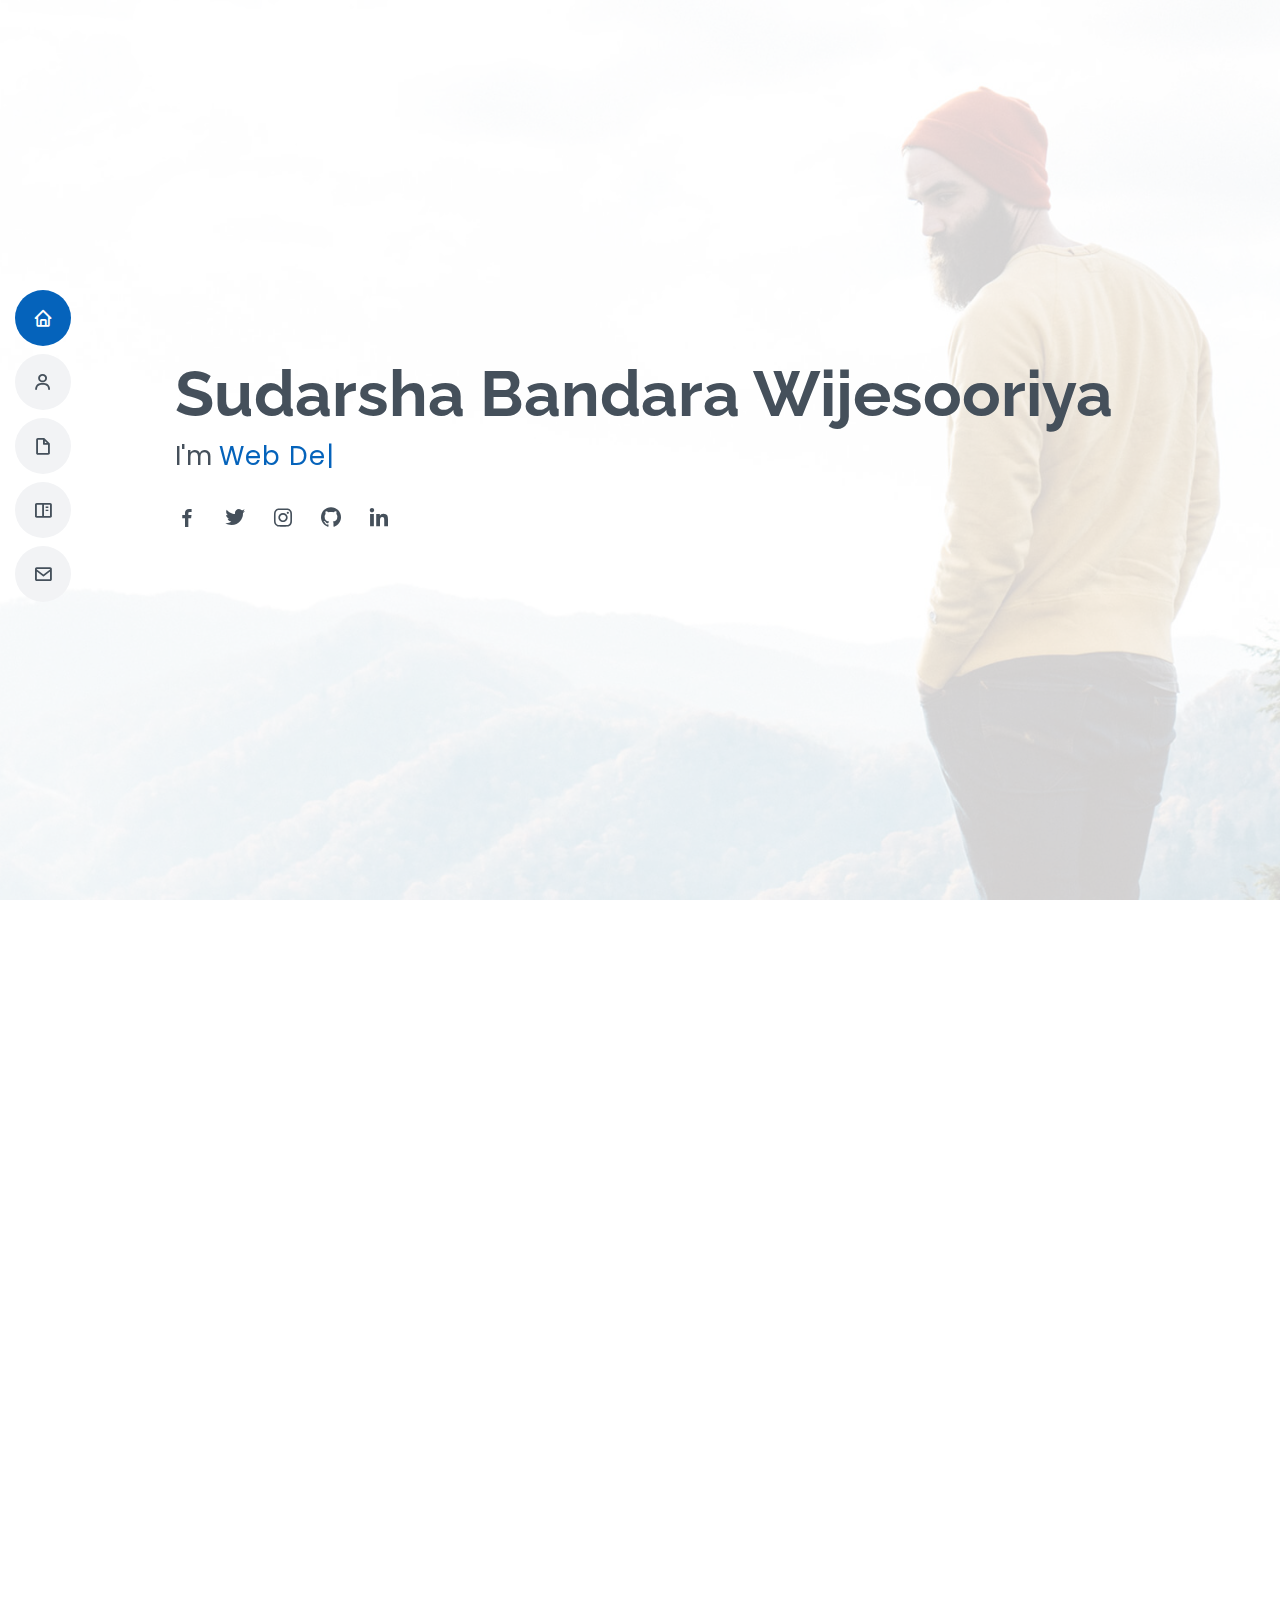
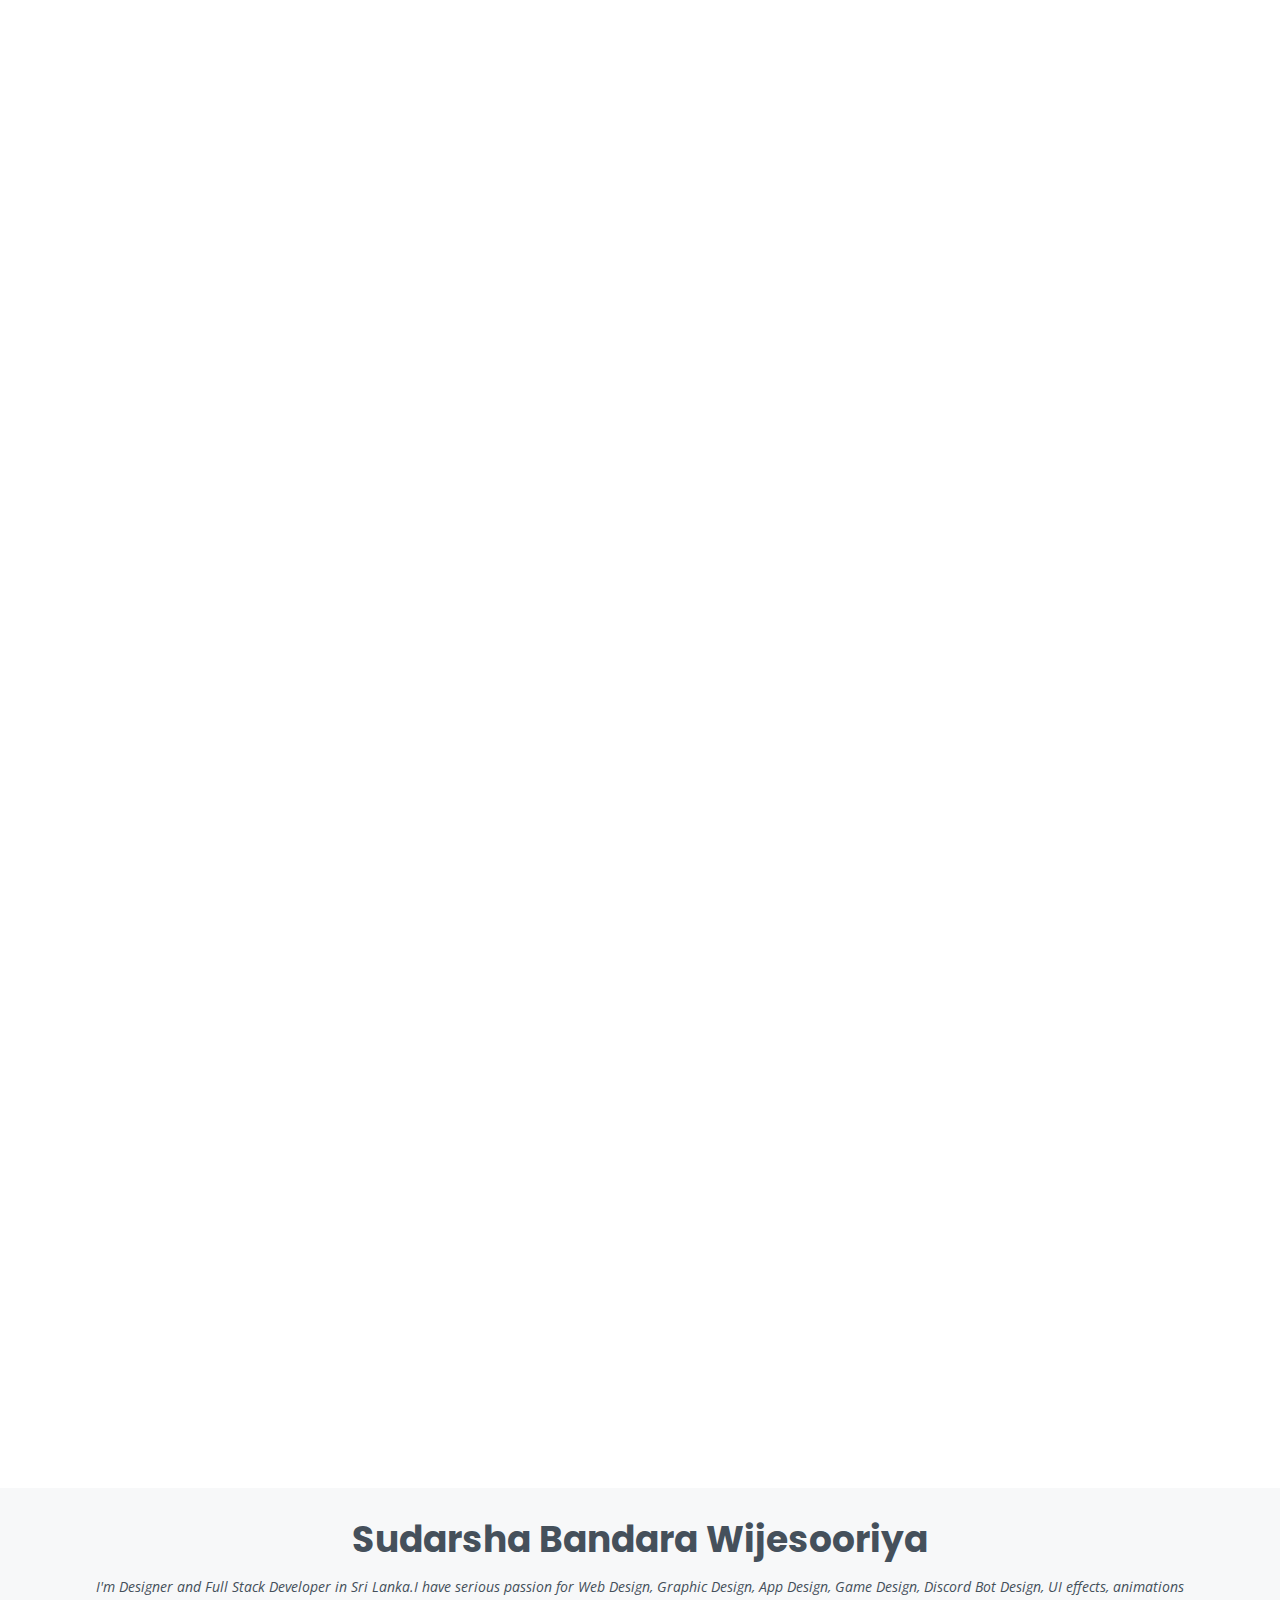
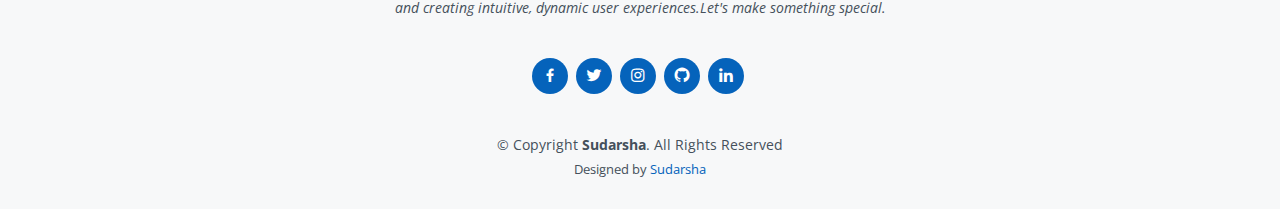
<file: index.html>
<!DOCTYPE html> <html lang="en"><head> <meta charset="utf-8"> <meta content="width=device-width, initial-scale=1.0" name="viewport"> <title>SUDARSHA</title> <meta content="" name="descriptison"> <meta content="" name="keywords"> <!-- Favicons --> <link href="assets/img/favicon.png" rel="icon"> <link href="assets/img/apple-touch-icon.png" rel="apple-touch-icon"> <!-- Google Fonts --> <link href="https://fonts.googleapis.com/css?family=Open+Sans:300,300i,400,400i,600,600i,700,700i|Raleway:300,300i,400,400i,500,500i,600,600i,700,700i|Poppins:300,300i,400,400i,500,500i,600,600i,700,700i" rel="stylesheet"> <!-- Vendor CSS Files --> <link href="assets/vendor/bootstrap/css/bootstrap.min.css" rel="stylesheet"> <link href="assets/vendor/icofont/icofont.min.css" rel="stylesheet"> <link href="assets/vendor/boxicons/css/boxicons.min.css" rel="stylesheet"> <link href="assets/vendor/venobox/venobox.css" rel="stylesheet"> <link href="assets/vendor/owl.carousel/assets/owl.carousel.min.css" rel="stylesheet"> <link href="assets/vendor/aos/aos.css" rel="stylesheet"> <!-- Main CSS File --> <link href="assets/css/style.css" rel="stylesheet"></head><body> <!-- Mobile nav toggle button --> <button type="button" class="mobile-nav-toggle d-xl-none"><i class="icofont-navigation-menu"></i></button> <!-- Header --> <header id="header" class="d-flex flex-column justify-content-center"> <nav class="nav-menu"> <ul> <li class="active"><a href="#hero"><i class="bx bx-home"></i> <span>Home</span></a></li> <li><a href="#about"><i class="bx bx-user"></i> <span>About</span></a></li> <li><a href="#resume"><i class="bx bx-file-blank"></i> <span>Resume</span></a></li> <li><a href="#portfolio"><i class="bx bx-book-content"></i> <!--<span>Portfolio</span></a></li> <li><a href="#services"><i class="bx bx-server"></i>--> <span>Services</span></a></li> <li><a href="#contact"><i class="bx bx-envelope"></i> <span>Contact</span></a></li> </ul> </nav><!-- .nav-menu --> </header><!-- End Header --> <!-- ======= Hero Section ======= --> <section id="hero" class="d-flex flex-column justify-content-center"> <div class="container" data-aos="zoom-in" data-aos-delay="100"> <h1>Sudarsha Bandara Wijesooriya</h1> <p>I'm <span class="typed" data-typed-items="Web Developer, App Developer, Game Developer, Freelancer, Graphic Designer, Full Stack Developer"></span></p> <div class="social-links"> <a href="https://facebook.com/sudarshawijesooriya" class="facebook"><i class="bx bxl-facebook"></i></a> <a href="https://twitter.com/sudarshabandara" class="twitter"><i class="bx bxl-twitter"></i></a> <a href="https://www.instagram.com/sudarsha_98/" class="instagram"><i class="bx bxl-instagram"></i></a> <a href="https://github.com/sudarsha1" class="github"><i class="bx bxl-github"></i></a> <a href="https://www.linkedin.com/in/sudarshawijesooriya" class="linkedin"><i class="bx bxl-linkedin"></i></a> </div> </div> </section><!-- End Hero --> <main id="main"> <!-- ======= About Section ======= --> <section id="about" class="about"> <div class="container" data-aos="fade-up"> <div class="section-title"> <h2>About Me</h2> <p> <!-- About me --> </p> </div> <div class="row"> <div class="col-lg-4"> <img src="assets/img/profile-img.jpg" class="img-fluid" alt=""> </div> <div class="col-lg-8 pt-4 pt-lg-0 content"> <h3>Full Stack Developer, App &amp; Game Developer.</h3> <p class="font-italic"> <!--About me -->I'm Graphic Designer and Full Stack Developer in Sri Lanka.I have serious passion for Web Design, Graphic Design, App Design, Game Design, Discord Bot Design, UI effects, animations and creating intuitive, dynamic user experiences. </p> <div class="row"> <div class="col-lg-6"> <ul> <li><i class="icofont-rounded-right"></i> <strong>Birthday:</strong> 20 March 1998</li> <li><i class="icofont-rounded-right"></i> <strong>Website:</strong> www.sudarsha.me</li> <li><i class="icofont-rounded-right"></i> <strong>Phone:</strong> 072 6 951 951</li> <li><i class="icofont-rounded-right"></i> <strong>City:</strong> Kandy, Sri Lanka</li> </ul> </div> <div class="col-lg-6"> <ul> <li><i class="icofont-rounded-right"></i> <strong>Age:</strong> 23</li> <li><i class="icofont-rounded-right"></i> <strong>Degree:</strong> Undergraduate at SLIIT</li> <li><i class="icofont-rounded-right"></i> <strong>Email:</strong> Sudarshadesign@gmail.com</li> <li><i class="icofont-rounded-right"></i> <strong>Freelance:</strong> Available</li> </ul> </div> </div> <p> <!--Enter Description here Enter Description here Enter Description here Enter Description here Enter Description here Enter Description here Enter Description here Enter Description here Enter Description here--> </p> </div> </div> </div> </section><!-- End About Section --> <!-- ======= Facts Section ======= --> <section id="facts" class="facts"> <div class="container" data-aos="fade-up"> <div class="section-title"> <h2>Facts</h2> <p> <!-- About Facts--> </p> </div> <div class="row"> <div class="col-lg-3 col-md-6"> <div class="count-box"> <i class="icofont-simple-smile"></i> <span data-toggle="counter-up">44</span> <p>Happy Clients</p> </div> </div> <div class="col-lg-3 col-md-6 mt-5 mt-md-0"> <div class="count-box"> <i class="icofont-document-folder"></i> <span data-toggle="counter-up">102</span> <p>Projects</p> </div> </div> <div class="col-lg-3 col-md-6 mt-5 mt-lg-0"> <div class="count-box"> <i class="icofont-live-support"></i> <span data-toggle="counter-up">355</span> <p>Hours Of Support</p> </div> </div> <div class="col-lg-3 col-md-6 mt-5 mt-lg-0"> <div class="count-box"> <i class="icofont-users-alt-5"></i> <span data-toggle="counter-up">5</span> <p>Years Of Work Experience</p> </div> </div> </div> </div> </section><!-- End Facts Section --> <!-- ======= Skills Section ======= --> <section id="skills" class="skills section-bg"> <div class="container" data-aos="fade-up"> <div class="section-title"> <h2>Skills</h2> <p> <!-- About Skills --> </p> </div> <div class="row skills-content"> <div class="col-lg-6"> <div class="progress"> <span class="skill">HTML <i class="val">100%</i></span> <div class="progress-bar-wrap"> <div class="progress-bar" role="progressbar" aria-valuenow="100" aria-valuemin="0" aria-valuemax="100"></div> </div> </div> <div class="progress"> <span class="skill">CSS <i class="val">75%</i></span> <div class="progress-bar-wrap"> <div class="progress-bar" role="progressbar" aria-valuenow="75" aria-valuemin="0" aria-valuemax="100"></div> </div> </div> <div class="progress"> <span class="skill">JavaScript <i class="val">65%</i></span> <div class="progress-bar-wrap"> <div class="progress-bar" role="progressbar" aria-valuenow="65" aria-valuemin="0" aria-valuemax="100"></div> </div> </div> <div class="progress"> <span class="skill">PHP <i class="val">70%</i></span> <div class="progress-bar-wrap"> <div class="progress-bar" role="progressbar" aria-valuenow="70" aria-valuemin="0" aria-valuemax="100"></div> </div> </div> <div class="progress"> <span class="skill">C# <i class="val">75%</i></span> <div class="progress-bar-wrap"> <div class="progress-bar" role="progressbar" aria-valuenow="75" aria-valuemin="0" aria-valuemax="100"></div> </div> </div> <div class="progress"> <span class="skill">MongoDB <i class="val">80%</i></span> <div class="progress-bar-wrap"> <div class="progress-bar" role="progressbar" aria-valuenow="80" aria-valuemin="0" aria-valuemax="100"></div> </div> </div> <div class="progress"> <span class="skill">Unity <i class="val">40%</i></span> <div class="progress-bar-wrap"> <div class="progress-bar" role="progressbar" aria-valuenow="40" aria-valuemin="0" aria-valuemax="100"></div> </div> </div> </div> <div class="col-lg-6"> <div class="progress"> <span class="skill">WordPress/CMS <i class="val">55%</i></span> <div class="progress-bar-wrap"> <div class="progress-bar" role="progressbar" aria-valuenow="55" aria-valuemin="0" aria-valuemax="100"></div> </div> </div> <div class="progress"> <span class="skill">Github <i class="val">80%</i></span> <div class="progress-bar-wrap"> <div class="progress-bar" role="progressbar" aria-valuenow="80" aria-valuemin="0" aria-valuemax="100"></div> </div> </div> <div class="progress"> <span class="skill">Heroku <i class="val">65%</i></span> <div class="progress-bar-wrap"> <div class="progress-bar" role="progressbar" aria-valuenow="65" aria-valuemin="0" aria-valuemax="100"></div> </div> </div> <div class="progress"> <span class="skill">C++ <i class="val">80%</i></span> <div class="progress-bar-wrap"> <div class="progress-bar" role="progressbar" aria-valuenow="80" aria-valuemin="0" aria-valuemax="100"></div> </div> </div> <div class="progress"> <span class="skill">After Effects <i class="val">55%</i></span> <div class="progress-bar-wrap"> <div class="progress-bar" role="progressbar" aria-valuenow="55" aria-valuemin="0" aria-valuemax="100"></div> </div> </div> <div class="progress"> <span class="skill">Premiere Pro <i class="val">80%</i></span> <div class="progress-bar-wrap"> <div class="progress-bar" role="progressbar" aria-valuenow="80" aria-valuemin="0" aria-valuemax="100"></div> </div> </div> <div class="progress"> <span class="skill">Photoshop <i class="val">70%</i></span> <div class="progress-bar-wrap"> <div class="progress-bar" role="progressbar" aria-valuenow="70" aria-valuemin="0" aria-valuemax="100"></div> </div> </div> </div> </div> </div> </section><!-- End Skills Section --> <!-- ======= Resume Section ======= --> <section id="resume" class="resume"> <div class="container" data-aos="fade-up"> <div class="section-title"> <h2>Resume</h2> <p> <!-- About Resume --> </p> </div> <!-- <div class="row"> <div class="col-lg-6"> <h3 class="resume-title">Sumary</h3> <div class="resume-item pb-0"> <h4>Sudarsha Bandara Wijesooriya</h4> <p><em>Innovative and deadline-driven Graphic Designer with 5+ years of experience designing and developing user-centered digital/print marketing material from initial concept to final, polished deliverable.</em></p> <ul> <li>Kandy, Sri Lanka</li> <li>072 6 951 951</li> <li>Sudarshadesign@gmail.com</li> </ul> </div> <div class="resume-item"> h4>BSc (Hons) Information Technology</h4> <h5>2021 - </h5> <p><em>Sri Lanka Institute of Information Technology, Malabe, Sri Lanka.</em></p> <p>Undergraduate...</p> </div> </div> <div class="resume-item"> <h4>Diploma in English</h4> <h5>2017 - 2018</h5> <p><em>SIBA Campus, Sri Lanka</em></p> <ul> <li>Learned English</li> </ul> </div> </div> </div> --> <h3 class="resume-title">Education</h3> <div class="resume-item"> <h4>BSc (Hons) Information Technology</h4> <h5>2021 - </h5> <p><em>Sri Lanka Institute of Information Technology, Malabe, Sri Lanka.</em></p> <p>Undergraduate...</p> </div> <ul><div class="col-lg-6"> <h3 class="resume-title"> <!--<a href="assets/cv.pdf">Download CV</a>--> <a href="#">Download CV</a></h3> </ul> </div> </section><!-- End Resume Section --> <!-- ======= Portfolio Section ======= --> <section id="portfolio" class="portfolio section-bg"> <div class="container" data-aos="fade-up"> </section><!-- End Portfolio Section --> <!-- ======= Services Section ======= --> <section id="services" class="services"> <div class="container" data-aos="fade-up"> <div class="section-title"> <h2>Services</h2> <p> <!-- About Services --></p> </div> <div class="row"> <div class="col-lg-4 col-md-6 d-flex align-items-stretch" data-aos="zoom-in" data-aos-delay="100"> <div class="icon-box iconbox-blue"> <div class="icon"> <svg width="100" height="100" viewBox="0 0 600 600" xmlns="http://www.w3.org/2000/svg"> <path stroke="none" stroke-width="0" fill="#f5f5f5" d="M300,521.0016835830174C376.1290562159157,517.8887921683347,466.0731472004068,529.7835943286574,510.70327084640275,468.03025145048787C554.3714126377745,407.6079735673963,508.03601936045806,328.9844924480964,491.2728898941984,256.3432110539036C474.5976632858925,184.082847569629,479.9380746630129,96.60480741107993,416.23090153303,58.64404602377083C348.86323505073057,18.502131276798302,261.93793281208167,40.57373210992963,193.5410806939664,78.93577620505333C130.42746243093433,114.334589627462,98.30271207620316,179.96522072025542,76.75703585869454,249.04625023123273C51.97151888228291,328.5150500222984,13.704378332031375,421.85034740162234,66.52175969318436,486.19268352777647C119.04800174914682,550.1803526380478,217.28368757567262,524.383925680826,300,521.0016835830174"></path> </svg> <i class="bx bxl-dribbble"></i> </div> <h4><a href="">Game Development</a></h4> <p>I design and develop video games. Unity 5. Unreal Engine, C++, C#, JS, PHP.</p> </div> </div> <div class="col-lg-4 col-md-6 d-flex align-items-stretch mt-4 mt-md-0" data-aos="zoom-in" data-aos-delay="200"> <div class="icon-box iconbox-orange "> <div class="icon"> <svg width="100" height="100" viewBox="0 0 600 600" xmlns="http://www.w3.org/2000/svg"> <path stroke="none" stroke-width="0" fill="#f5f5f5" d="M300,582.0697525312426C382.5290701553225,586.8405444964366,449.9789794690241,525.3245884688669,502.5850820975895,461.55621195738473C556.606425686781,396.0723002908107,615.8543463187945,314.28637112970534,586.6730223649479,234.56875336149918C558.9533121215079,158.8439757836574,454.9685369536778,164.00468322053177,381.49747125262974,130.76875717737553C312.15926192815925,99.40240125094834,248.97055460311594,18.661163978235184,179.8680185752513,50.54337015887873C110.5421016452524,82.52863877960104,119.82277516462835,180.83849132639028,109.12597500060166,256.43424936330496C100.08760227029461,320.3096726198365,92.17705696193138,384.0621239912766,124.79988738764834,439.7174275375508C164.83382741302287,508.01625554203684,220.96474134820875,577.5009287672846,300,582.0697525312426"></path> </svg> <i class="bx bx-file"></i> </div> <h4><a href="">Web Development</a></h4> <p>I can design and develop advanced and beautiful websites as you wish </p> </div> </div> <div class="col-lg-4 col-md-6 d-flex align-items-stretch mt-4 mt-lg-0" data-aos="zoom-in" data-aos-delay="300"> <div class="icon-box iconbox-pink"> <div class="icon"> <svg width="100" height="100" viewBox="0 0 600 600" xmlns="http://www.w3.org/2000/svg"> <path stroke="none" stroke-width="0" fill="#f5f5f5" d="M300,541.5067337569781C382.14930387511276,545.0595476570109,479.8736841581634,548.3450877840088,526.4010558755058,480.5488172755941C571.5218469581645,414.80211281144784,517.5187510058486,332.0715597781072,496.52539010469104,255.14436215662573C477.37192572678356,184.95920475031193,473.57363656557914,105.61284051026155,413.0603344069578,65.22779650032875C343.27470386102294,18.654635553484475,251.2091493199835,5.337323636656869,175.0934190732945,40.62881213300186C97.87086631185822,76.43348514350839,51.98124368387456,156.15599469081315,36.44837278890362,239.84606092416172C21.716077023791087,319.22268207091537,43.775223500013084,401.1760424656574,96.891909868211,461.97329694683043C147.22146801428983,519.5804099606455,223.5754009179313,538.201503339737,300,541.5067337569781"></path> </svg> <i class="bx bx-tachometer"></i> </div> <h4><a href="">SEO</a></h4> <p>I can improve search results placement and search accuracy by designing your site to be more search engine friendly. I also develop monitoring apps for sites to keep track of visitor activity.</p> </div> </div> <div class="col-lg-4 col-md-6 d-flex align-items-stretch mt-4" data-aos="zoom-in" data-aos-delay="100"> <div class="icon-box iconbox-yellow"> <div class="icon"> <svg width="100" height="100" viewBox="0 0 600 600" xmlns="http://www.w3.org/2000/svg"> <path stroke="none" stroke-width="0" fill="#f5f5f5" d="M300,503.46388370962813C374.79870501325706,506.71871716319447,464.8034551963731,527.1746412648533,510.4981551193396,467.86667711651364C555.9287308511215,408.9015244558933,512.6030010748507,327.5744911775523,490.211057578863,256.5855673507754C471.097692560561,195.9906835881958,447.69079081568157,138.11976852964426,395.19560036434837,102.3242989838813C329.3053358748298,57.3949838291264,248.02791733380457,8.279543830951368,175.87071277845988,42.242879143198664C103.41431057327972,76.34704239035025,93.79494320519305,170.9812938413882,81.28167332365135,250.07896920659033C70.17666984294237,320.27484674793965,64.84698225790005,396.69656628748305,111.28512138212992,450.4950937839243C156.20124167950087,502.5303643271138,231.32542653798444,500.4755392045468,300,503.46388370962813"></path> </svg> <i class="bx bx-layer"></i> </div> <h4><a href="">Software Development</a></h4> <p>I have built complex applications. C++, C#, VB.NET, Nodejs, JAVA, Python.</p> </div> </div> <div class="col-lg-4 col-md-6 d-flex align-items-stretch mt-4" data-aos="zoom-in" data-aos-delay="200"> <div class="icon-box iconbox-red"> <div class="icon"> <svg width="100" height="100" viewBox="0 0 600 600" xmlns="http://www.w3.org/2000/svg"> <path stroke="none" stroke-width="0" fill="#f5f5f5" d="M300,532.3542879108572C369.38199826031484,532.3153073249985,429.10787420159085,491.63046689027357,474.5244479745417,439.17860296908856C522.8885846962883,383.3225815378663,569.1668002868075,314.3205725914397,550.7432151929288,242.7694973846089C532.6665558377875,172.5657663291529,456.2379748765914,142.6223662098291,390.3689995646985,112.34683881706744C326.66090330228417,83.06452184765237,258.84405631176094,53.51806209861945,193.32584062364296,78.48882559362697C121.61183558270385,105.82097193414197,62.805066853699245,167.19869350419734,48.57481801355237,242.6138429142374C34.843463184063346,315.3850353017275,76.69343916112496,383.4422959591041,125.22947124332185,439.3748458443577C170.7312796277747,491.8107796887764,230.57421082200815,532.3932930995766,300,532.3542879108572"></path> </svg> <i class="bx bx-slideshow"></i> </div> <h4><a href="">Video Editing</a></h4> <p>I can make animations, video editing, intro videos etc.</p> </div> </div> <div class="col-lg-4 col-md-6 d-flex align-items-stretch mt-4" data-aos="zoom-in" data-aos-delay="300"> <div class="icon-box iconbox-teal"> <div class="icon"> <svg width="100" height="100" viewBox="0 0 600 600" xmlns="http://www.w3.org/2000/svg"> <path stroke="none" stroke-width="0" fill="#f5f5f5" d="M300,566.797414625762C385.7384707136149,576.1784315230908,478.7894351017131,552.8928747891023,531.9192734346935,484.94944893311C584.6109503024035,417.5663521118492,582.489472248146,322.67544863468447,553.9536738515405,242.03673114598146C529.1557734026468,171.96086150256528,465.24506316201064,127.66468636344209,395.9583748389544,100.7403814666027C334.2173773831606,76.7482773500951,269.4350130405921,84.62216499799875,207.1952322260088,107.2889140133804C132.92018162631612,134.33871894543012,41.79353780512637,160.00259165414826,22.644507872594943,236.69541883565114C3.319112789854554,314.0945973066697,72.72355303640163,379.243833228382,124.04198916343866,440.3218312028393C172.9286146004772,498.5055451809895,224.45579914871206,558.5317968840102,300,566.797414625762"></path> </svg> <i class="bx bx-arch"></i> </div> <h4><a href="">Graphic Design</a></h4> <p>I have serious passion for photo editing, graphic designing and logo design.</p> </div> </div> </div> </div> </section><!-- End Services Section --> <!-- ======= Contact Section ======= --> <section id="contact" class="contact"> <div class="container" data-aos="fade-up"> <div class="section-title"> <h2>Contact</h2> </div> <div class="row mt-1"> <div class="col-lg-4"> <div class="info"> <div class="address"> <i class="icofont-google-map"></i> <h4>Location:</h4> <p>Kandy, Sri Lanka</p> </div> <div class="email"> <i class="icofont-envelope"></i> <h4>Email:</h4> <p>Sudarshadesign@gmail.com</p> </div> <div class="phone"> <i class="icofont-phone"></i> <h4>Call:</h4> <p>072 6 951 951</p> </div> </div> </div> <div class="col-lg-8 mt-5 mt-lg-0"> <form action="forms/contact.php" method="post" role="form" class="php-email-form"> <div class="form-row"> <div class="col-md-6 form-group"> <input type="text" name="name" class="form-control" id="name" placeholder="Your Name" data-rule="minlen:4" data-msg="Please enter at least 4 chars" /> <div class="validate"></div> </div> <div class="col-md-6 form-group"> <input type="email" class="form-control" name="email" id="email" placeholder="Your Email" data-rule="email" data-msg="Please enter a valid email" /> <div class="validate"></div> </div> </div> <div class="form-group"> <input type="text" class="form-control" name="subject" id="subject" placeholder="Subject" data-rule="minlen:4" data-msg="Please enter at least 8 chars of subject" /> <div class="validate"></div> </div> <div class="form-group"> <textarea class="form-control" name="message" rows="5" data-rule="required" data-msg="Please write something for us" placeholder="Message"></textarea> <div class="validate"></div> </div> <div class="mb-3"> <div class="loading">Loading</div> <div class="error-message"></div> <div class="sent-message">Your message has been sent. Thank you!</div> </div> <div class="text-center"><button type="submit">Send Message</button></div> </form> </div> </div> </div> </section><!-- End Contact Section --> </main><!-- End #main --> <!-- ======= Footer ======= --> <footer id="footer"> <div class="container"> <h3>Sudarsha Bandara Wijesooriya</h3> <p>I'm Designer and Full Stack Developer in Sri Lanka.I have serious passion for Web Design, Graphic Design, App Design, Game Design, Discord Bot Design, UI effects, animations and creating intuitive, dynamic user experiences.Let's make something special.</p> <div class="social-links"> <a href="https://facebook.com/sudarshawijesooriya" class="facebook"><i class="bx bxl-facebook"></i></a> <a href="https://twitter.com/sudarshabandara" class="twitter"><i class="bx bxl-twitter"></i></a> <a href="https://www.instagram.com/sudarsha_98/" class="instagram"><i class="bx bxl-instagram"></i></a> <a href="https://github.com/sudarsha1" class="github"><i class="bx bxl-github"></i></a> <a href="https://www.linkedin.com/in/sudarshawijesooriya" class="linkedin"><i class="bx bxl-linkedin"></i></a> </div> <div class="copyright"> &copy; Copyright <strong><span>Sudarsha</span></strong>. All Rights Reserved </div> <div class="credits"> Designed by <a href="https://sudarsha.me/">Sudarsha</a> </div> </div> </footer><!-- End Footer --> <a href="#" class="back-to-top"><i class="bx bx-up-arrow-alt"></i></a> <div id="preloader"></div> <!-- Vendor JS Files --> <script src="assets/vendor/jquery/jquery.min.js"></script> <script src="assets/vendor/bootstrap/js/bootstrap.bundle.min.js"></script> <script src="assets/vendor/jquery.easing/jquery.easing.min.js"></script> <script src="assets/vendor/php-email-form/validate.js"></script> <script src="assets/vendor/waypoints/jquery.waypoints.min.js"></script> <script src="assets/vendor/counterup/counterup.min.js"></script> <script src="assets/vendor/isotope-layout/isotope.pkgd.min.js"></script> <script src="assets/vendor/venobox/venobox.min.js"></script> <script src="assets/vendor/owl.carousel/owl.carousel.min.js"></script> <script src="assets/vendor/typed.js/typed.min.js"></script> <script src="assets/vendor/aos/aos.js"></script> <!-- Template Main JS File --> <script src="assets/js/main.js"></script></body></html>
</file>
<file: assets/vendor/venobox/venobox.css>
/* ------ venobox.css --------*/
.vbox-overlay *, .vbox-overlay *:before, .vbox-overlay *:after{
    -webkit-backface-visibility: hidden;
    -webkit-box-sizing:border-box;
    -moz-box-sizing:border-box;
    box-sizing:border-box;
}
.vbox-overlay * { 
    -webkit-backface-visibility: visible;
    backface-visibility: visible;
}
.vbox-overlay{
    display: -webkit-flex;
    display: flex;
    -webkit-flex-direction: column;
    flex-direction: column;
    -webkit-justify-content: center;
    justify-content: center;
    -webkit-align-items: center;
    align-items: center;
    position: fixed;
    left: 0;
    top: 0;
    bottom: 0;
    right: 0;
    z-index: 999999;
}

/* ----- navigation ----- */
.vbox-title{
    width: 100%;
    height: 40px;
    float: left;
    text-align: center;
    line-height: 28px;
    font-size: 12px;
    padding: 6px 50px;
    overflow: hidden;
    position: fixed;
    display: none;
    left: 0;
    z-index: 89;
}
.vbox-close{
    cursor: pointer;
    position: fixed;
    top: -1px;
    right: 0;
    width: 50px;
    height: 40px;
    padding: 6px;
    display: block;
    background-position:10px center;
    overflow: hidden;
    font-size: 24px;
    line-height: 1;
    text-align: center;
    z-index: 99;
}
.vbox-left{
    cursor: pointer;
    position: fixed;
    left: 0;
    height: 40px;
    overflow: hidden;
    line-height: 28px;
    font-size: 12px;
    z-index: 99;
    display: flex;
    align-items:center;
}
.vbox-num{
    display: inline-block;
    margin: 6px 0 6px 15px;
}
/* ----- Social share ----- */
.vbox-share{
    line-height: 28px;
    font-size: 12px;
    overflow: hidden;
    position: fixed;
    left: 0;
    z-index: 98;
    display: flex;
    align-items:center;
    justify-content: center;
    width: 100%;
    text-align: center;
}
.vbox-share svg{
    max-height: 28px;
    width: 28px;
    z-index: 10;
    margin-left: 12px;
    margin-top: 6px;
    margin-bottom: 6px;
    vertical-align: middle;
}


/* ----- navigation ARROWS ----- */
.vbox-next, .vbox-prev{
    position: fixed;
    top: 50%;
    margin-top: -15px;
    overflow: hidden;
    cursor: pointer;
    display: block;
    width: 45px;
    height: 45px;
    z-index: 99;
}
.vbox-next span, .vbox-prev span{
    position: relative;
    width: 20px;
    height: 20px;
    border: 2px solid transparent;
    border-top-color: #B6B6B6;
    border-right-color: #B6B6B6;
    text-indent: -100px;
    position: absolute;
    top: 8px;
    display: block;
}
.vbox-prev{
    left: 15px;
}
.vbox-next{
    right: 15px;
}
.vbox-prev span{
    left: 10px;
    -ms-transform: rotate(-135deg);
    -webkit-transform: rotate(-135deg);
    transform: rotate(-135deg);
}
.vbox-next span{
    -ms-transform: rotate(45deg);
    -webkit-transform: rotate(45deg);
    transform: rotate(45deg);
    right: 10px;
}
/* ------- inline window ------ */
.vbox-inline{
    width: 420px;
    height: 315px;
    height: 70vh;
    padding: 10px;
    background: #fff;
    margin: 0 auto;
    overflow: auto;
    text-align: left;
}
/* ------- Video & iFrames window ------ */
.venoframe{
    max-width: 100%;
    width: 100%;
    border: none;
    width: 100%;
    height: 260px;
    height: 70vh;
}
.venoframe.vbvid{
    height: 260px;
}
@media (min-width: 768px) {
    .venoframe, .vbox-inline{
        width: 90%;
        height: 360px;
        height: 70vh;
    }
    .venoframe.vbvid{
        width: 640px;
        height: 360px;
    }
}
@media (min-width: 992px) {
    .venoframe, .vbox-inline{
        max-width: 1200px;
        width: 80%;
        height: 540px;
        height: 70vh;
    }
    .venoframe.vbvid{
        width: 960px;
        height: 540px;
    }
}
/* 
Please do NOT edit this part! 
or at least read this note: http://i.imgur.com/7C0ws9e.gif
*/
.vbox-open{
    overflow: hidden;
}
.vbox-container{
    position: absolute;
    left: 0;
    right: 0;
    top: 0;
    bottom: 0;
    overflow-x: hidden;
    overflow-y: scroll;
    overflow-scrolling: touch;
    -webkit-overflow-scrolling: touch;
    z-index: 20;
    max-height: 100%;

}

.vbox-content{
    text-align: center;
    float: left;
    width: 100%;
    position: relative;
    overflow: hidden;
    padding: 20px 4%;
}
.vbox-container img{
    max-width: 100%;
    height: auto;
}
.vbox-figlio{
    box-shadow: 0 0 12px rgba(0,0,0,0.19), 0 6px 6px rgba(0,0,0,0.23);
    max-width: 100%;
    text-align: initial;
}
img.vbox-figlio{
    -webkit-user-select: none;
-khtml-user-select: none;
-moz-user-select: none;
-o-user-select: none;
user-select: none;
}
.vbox-content.swipe-left{
    margin-left: -200px !important;
}
.vbox-content.swipe-right{
    margin-left: 200px !important;
}
.vbox-animated{
    webkit-transition: margin 300ms ease-out;
    transition: margin 300ms ease-out;
}

/* ---------- preloader ----------
 * SPINKIT 
 * http://tobiasahlin.com/spinkit/
-------------------------------- */
.sk-double-bounce,.sk-rotating-plane{width:40px;height:40px;margin:40px auto}.sk-rotating-plane{background-color:#333;-webkit-animation:sk-rotatePlane 1.2s infinite ease-in-out;animation:sk-rotatePlane 1.2s infinite ease-in-out}@-webkit-keyframes sk-rotatePlane{0%{-webkit-transform:perspective(120px) rotateX(0) rotateY(0);transform:perspective(120px) rotateX(0) rotateY(0)}50%{-webkit-transform:perspective(120px) rotateX(-180.1deg) rotateY(0);transform:perspective(120px) rotateX(-180.1deg) rotateY(0)}100%{-webkit-transform:perspective(120px) rotateX(-180deg) rotateY(-179.9deg);transform:perspective(120px) rotateX(-180deg) rotateY(-179.9deg)}}@keyframes sk-rotatePlane{0%{-webkit-transform:perspective(120px) rotateX(0) rotateY(0);transform:perspective(120px) rotateX(0) rotateY(0)}50%{-webkit-transform:perspective(120px) rotateX(-180.1deg) rotateY(0);transform:perspective(120px) rotateX(-180.1deg) rotateY(0)}100%{-webkit-transform:perspective(120px) rotateX(-180deg) rotateY(-179.9deg);transform:perspective(120px) rotateX(-180deg) rotateY(-179.9deg)}}.sk-double-bounce{position:relative}.sk-double-bounce .sk-child{width:100%;height:100%;border-radius:50%;background-color:#333;opacity:.6;position:absolute;top:0;left:0;-webkit-animation:sk-doubleBounce 2s infinite ease-in-out;animation:sk-doubleBounce 2s infinite ease-in-out}.sk-chasing-dots .sk-child,.sk-spinner-pulse,.sk-three-bounce .sk-child{background-color:#333;border-radius:100%}.sk-double-bounce .sk-double-bounce2{-webkit-animation-delay:-1s;animation-delay:-1s}@-webkit-keyframes sk-doubleBounce{0%,100%{-webkit-transform:scale(0);transform:scale(0)}50%{-webkit-transform:scale(1);transform:scale(1)}}@keyframes sk-doubleBounce{0%,100%{-webkit-transform:scale(0);transform:scale(0)}50%{-webkit-transform:scale(1);transform:scale(1)}}.sk-wave{margin:40px auto;width:50px;height:40px;text-align:center;font-size:10px}.sk-wave .sk-rect{background-color:#333;height:100%;width:6px;display:inline-block;-webkit-animation:sk-waveStretchDelay 1.2s infinite ease-in-out;animation:sk-waveStretchDelay 1.2s infinite ease-in-out}.sk-wave .sk-rect1{-webkit-animation-delay:-1.2s;animation-delay:-1.2s}.sk-wave .sk-rect2{-webkit-animation-delay:-1.1s;animation-delay:-1.1s}.sk-wave .sk-rect3{-webkit-animation-delay:-1s;animation-delay:-1s}.sk-wave .sk-rect4{-webkit-animation-delay:-.9s;animation-delay:-.9s}.sk-wave .sk-rect5{-webkit-animation-delay:-.8s;animation-delay:-.8s}@-webkit-keyframes sk-waveStretchDelay{0%,100%,40%{-webkit-transform:scaleY(.4);transform:scaleY(.4)}20%{-webkit-transform:scaleY(1);transform:scaleY(1)}}@keyframes sk-waveStretchDelay{0%,100%,40%{-webkit-transform:scaleY(.4);transform:scaleY(.4)}20%{-webkit-transform:scaleY(1);transform:scaleY(1)}}.sk-wandering-cubes{margin:40px auto;width:40px;height:40px;position:relative}.sk-wandering-cubes .sk-cube{background-color:#333;width:10px;height:10px;position:absolute;top:0;left:0;-webkit-animation:sk-wanderingCube 1.8s ease-in-out -1.8s infinite both;animation:sk-wanderingCube 1.8s ease-in-out -1.8s infinite both}.sk-chasing-dots,.sk-spinner-pulse{width:40px;height:40px;margin:40px auto}.sk-wandering-cubes .sk-cube2{-webkit-animation-delay:-.9s;animation-delay:-.9s}@-webkit-keyframes sk-wanderingCube{0%{-webkit-transform:rotate(0);transform:rotate(0)}25%{-webkit-transform:translateX(30px) rotate(-90deg) scale(.5);transform:translateX(30px) rotate(-90deg) scale(.5)}50%{-webkit-transform:translateX(30px) translateY(30px) rotate(-179deg);transform:translateX(30px) translateY(30px) rotate(-179deg)}50.1%{-webkit-transform:translateX(30px) translateY(30px) rotate(-180deg);transform:translateX(30px) translateY(30px) rotate(-180deg)}75%{-webkit-transform:translateX(0) translateY(30px) rotate(-270deg) scale(.5);transform:translateX(0) translateY(30px) rotate(-270deg) scale(.5)}100%{-webkit-transform:rotate(-360deg);transform:rotate(-360deg)}}@keyframes sk-wanderingCube{0%{-webkit-transform:rotate(0);transform:rotate(0)}25%{-webkit-transform:translateX(30px) rotate(-90deg) scale(.5);transform:translateX(30px) rotate(-90deg) scale(.5)}50%{-webkit-transform:translateX(30px) translateY(30px) rotate(-179deg);transform:translateX(30px) translateY(30px) rotate(-179deg)}50.1%{-webkit-transform:translateX(30px) translateY(30px) rotate(-180deg);transform:translateX(30px) translateY(30px) rotate(-180deg)}75%{-webkit-transform:translateX(0) translateY(30px) rotate(-270deg) scale(.5);transform:translateX(0) translateY(30px) rotate(-270deg) scale(.5)}100%{-webkit-transform:rotate(-360deg);transform:rotate(-360deg)}}.sk-spinner-pulse{-webkit-animation:sk-pulseScaleOut 1s infinite ease-in-out;animation:sk-pulseScaleOut 1s infinite ease-in-out}@-webkit-keyframes sk-pulseScaleOut{0%{-webkit-transform:scale(0);transform:scale(0)}100%{-webkit-transform:scale(1);transform:scale(1);opacity:0}}@keyframes sk-pulseScaleOut{0%{-webkit-transform:scale(0);transform:scale(0)}100%{-webkit-transform:scale(1);transform:scale(1);opacity:0}}.sk-chasing-dots{position:relative;text-align:center;-webkit-animation:sk-chasingDotsRotate 2s infinite linear;animation:sk-chasingDotsRotate 2s infinite linear}.sk-chasing-dots .sk-child{width:60%;height:60%;display:inline-block;position:absolute;top:0;-webkit-animation:sk-chasingDotsBounce 2s infinite ease-in-out;animation:sk-chasingDotsBounce 2s infinite ease-in-out}.sk-chasing-dots .sk-dot2{top:auto;bottom:0;-webkit-animation-delay:-1s;animation-delay:-1s}@-webkit-keyframes sk-chasingDotsRotate{100%{-webkit-transform:rotate(360deg);transform:rotate(360deg)}}@keyframes sk-chasingDotsRotate{100%{-webkit-transform:rotate(360deg);transform:rotate(360deg)}}@-webkit-keyframes sk-chasingDotsBounce{0%,100%{-webkit-transform:scale(0);transform:scale(0)}50%{-webkit-transform:scale(1);transform:scale(1)}}@keyframes sk-chasingDotsBounce{0%,100%{-webkit-transform:scale(0);transform:scale(0)}50%{-webkit-transform:scale(1);transform:scale(1)}}.sk-three-bounce{margin:40px auto;width:80px;text-align:center}.sk-three-bounce .sk-child{width:20px;height:20px;display:inline-block;-webkit-animation:sk-three-bounce 1.4s ease-in-out 0s infinite both;animation:sk-three-bounce 1.4s ease-in-out 0s infinite both}.sk-circle .sk-child:before,.sk-fading-circle .sk-circle:before{display:block;border-radius:100%;content:'';background-color:#333}.sk-three-bounce .sk-bounce1{-webkit-animation-delay:-.32s;animation-delay:-.32s}.sk-three-bounce .sk-bounce2{-webkit-animation-delay:-.16s;animation-delay:-.16s}@-webkit-keyframes sk-three-bounce{0%,100%,80%{-webkit-transform:scale(0);transform:scale(0)}40%{-webkit-transform:scale(1);transform:scale(1)}}@keyframes sk-three-bounce{0%,100%,80%{-webkit-transform:scale(0);transform:scale(0)}40%{-webkit-transform:scale(1);transform:scale(1)}}.sk-circle{margin:40px auto;width:40px;height:40px;position:relative}.sk-circle .sk-child{width:100%;height:100%;position:absolute;left:0;top:0}.sk-circle .sk-child:before{margin:0 auto;width:15%;height:15%;-webkit-animation:sk-circleBounceDelay 1.2s infinite ease-in-out both;animation:sk-circleBounceDelay 1.2s infinite ease-in-out both}.sk-circle .sk-circle2{-webkit-transform:rotate(30deg);-ms-transform:rotate(30deg);transform:rotate(30deg)}.sk-circle .sk-circle3{-webkit-transform:rotate(60deg);-ms-transform:rotate(60deg);transform:rotate(60deg)}.sk-circle .sk-circle4{-webkit-transform:rotate(90deg);-ms-transform:rotate(90deg);transform:rotate(90deg)}.sk-circle .sk-circle5{-webkit-transform:rotate(120deg);-ms-transform:rotate(120deg);transform:rotate(120deg)}.sk-circle .sk-circle6{-webkit-transform:rotate(150deg);-ms-transform:rotate(150deg);transform:rotate(150deg)}.sk-circle .sk-circle7{-webkit-transform:rotate(180deg);-ms-transform:rotate(180deg);transform:rotate(180deg)}.sk-circle .sk-circle8{-webkit-transform:rotate(210deg);-ms-transform:rotate(210deg);transform:rotate(210deg)}.sk-circle .sk-circle9{-webkit-transform:rotate(240deg);-ms-transform:rotate(240deg);transform:rotate(240deg)}.sk-circle .sk-circle10{-webkit-transform:rotate(270deg);-ms-transform:rotate(270deg);transform:rotate(270deg)}.sk-circle .sk-circle11{-webkit-transform:rotate(300deg);-ms-transform:rotate(300deg);transform:rotate(300deg)}.sk-circle .sk-circle12{-webkit-transform:rotate(330deg);-ms-transform:rotate(330deg);transform:rotate(330deg)}.sk-circle .sk-circle2:before{-webkit-animation-delay:-1.1s;animation-delay:-1.1s}.sk-circle .sk-circle3:before{-webkit-animation-delay:-1s;animation-delay:-1s}.sk-circle .sk-circle4:before{-webkit-animation-delay:-.9s;animation-delay:-.9s}.sk-circle .sk-circle5:before{-webkit-animation-delay:-.8s;animation-delay:-.8s}.sk-circle .sk-circle6:before{-webkit-animation-delay:-.7s;animation-delay:-.7s}.sk-circle .sk-circle7:before{-webkit-animation-delay:-.6s;animation-delay:-.6s}.sk-circle .sk-circle8:before{-webkit-animation-delay:-.5s;animation-delay:-.5s}.sk-circle .sk-circle9:before{-webkit-animation-delay:-.4s;animation-delay:-.4s}.sk-circle .sk-circle10:before{-webkit-animation-delay:-.3s;animation-delay:-.3s}.sk-circle .sk-circle11:before{-webkit-animation-delay:-.2s;animation-delay:-.2s}.sk-circle .sk-circle12:before{-webkit-animation-delay:-.1s;animation-delay:-.1s}@-webkit-keyframes sk-circleBounceDelay{0%,100%,80%{-webkit-transform:scale(0);transform:scale(0)}40%{-webkit-transform:scale(1);transform:scale(1)}}@keyframes sk-circleBounceDelay{0%,100%,80%{-webkit-transform:scale(0);transform:scale(0)}40%{-webkit-transform:scale(1);transform:scale(1)}}.sk-cube-grid{width:40px;height:40px;margin:40px auto}.sk-cube-grid .sk-cube{width:33.33%;height:33.33%;background-color:#333;float:left;-webkit-animation:sk-cubeGridScaleDelay 1.3s infinite ease-in-out;animation:sk-cubeGridScaleDelay 1.3s infinite ease-in-out}.sk-cube-grid .sk-cube1{-webkit-animation-delay:.2s;animation-delay:.2s}.sk-cube-grid .sk-cube2{-webkit-animation-delay:.3s;animation-delay:.3s}.sk-cube-grid .sk-cube3{-webkit-animation-delay:.4s;animation-delay:.4s}.sk-cube-grid .sk-cube4{-webkit-animation-delay:.1s;animation-delay:.1s}.sk-cube-grid .sk-cube5{-webkit-animation-delay:.2s;animation-delay:.2s}.sk-cube-grid .sk-cube6{-webkit-animation-delay:.3s;animation-delay:.3s}.sk-cube-grid .sk-cube7{-webkit-animation-delay:0ms;animation-delay:0ms}.sk-cube-grid .sk-cube8{-webkit-animation-delay:.1s;animation-delay:.1s}.sk-cube-grid .sk-cube9{-webkit-animation-delay:.2s;animation-delay:.2s}@-webkit-keyframes sk-cubeGridScaleDelay{0%,100%,70%{-webkit-transform:scale3D(1,1,1);transform:scale3D(1,1,1)}35%{-webkit-transform:scale3D(0,0,1);transform:scale3D(0,0,1)}}@keyframes sk-cubeGridScaleDelay{0%,100%,70%{-webkit-transform:scale3D(1,1,1);transform:scale3D(1,1,1)}35%{-webkit-transform:scale3D(0,0,1);transform:scale3D(0,0,1)}}.sk-fading-circle{margin:40px auto;width:40px;height:40px;position:relative}.sk-fading-circle .sk-circle{width:100%;height:100%;position:absolute;left:0;top:0}.sk-fading-circle .sk-circle:before{margin:0 auto;width:15%;height:15%;-webkit-animation:sk-circleFadeDelay 1.2s infinite ease-in-out both;animation:sk-circleFadeDelay 1.2s infinite ease-in-out both}.sk-fading-circle .sk-circle2{-webkit-transform:rotate(30deg);-ms-transform:rotate(30deg);transform:rotate(30deg)}.sk-fading-circle .sk-circle3{-webkit-transform:rotate(60deg);-ms-transform:rotate(60deg);transform:rotate(60deg)}.sk-fading-circle .sk-circle4{-webkit-transform:rotate(90deg);-ms-transform:rotate(90deg);transform:rotate(90deg)}.sk-fading-circle .sk-circle5{-webkit-transform:rotate(120deg);-ms-transform:rotate(120deg);transform:rotate(120deg)}.sk-fading-circle .sk-circle6{-webkit-transform:rotate(150deg);-ms-transform:rotate(150deg);transform:rotate(150deg)}.sk-fading-circle .sk-circle7{-webkit-transform:rotate(180deg);-ms-transform:rotate(180deg);transform:rotate(180deg)}.sk-fading-circle .sk-circle8{-webkit-transform:rotate(210deg);-ms-transform:rotate(210deg);transform:rotate(210deg)}.sk-fading-circle .sk-circle9{-webkit-transform:rotate(240deg);-ms-transform:rotate(240deg);transform:rotate(240deg)}.sk-fading-circle .sk-circle10{-webkit-transform:rotate(270deg);-ms-transform:rotate(270deg);transform:rotate(270deg)}.sk-fading-circle .sk-circle11{-webkit-transform:rotate(300deg);-ms-transform:rotate(300deg);transform:rotate(300deg)}.sk-fading-circle .sk-circle12{-webkit-transform:rotate(330deg);-ms-transform:rotate(330deg);transform:rotate(330deg)}.sk-fading-circle .sk-circle2:before{-webkit-animation-delay:-1.1s;animation-delay:-1.1s}.sk-fading-circle .sk-circle3:before{-webkit-animation-delay:-1s;animation-delay:-1s}.sk-fading-circle .sk-circle4:before{-webkit-animation-delay:-.9s;animation-delay:-.9s}.sk-fading-circle .sk-circle5:before{-webkit-animation-delay:-.8s;animation-delay:-.8s}.sk-fading-circle .sk-circle6:before{-webkit-animation-delay:-.7s;animation-delay:-.7s}.sk-fading-circle .sk-circle7:before{-webkit-animation-delay:-.6s;animation-delay:-.6s}.sk-fading-circle .sk-circle8:before{-webkit-animation-delay:-.5s;animation-delay:-.5s}.sk-fading-circle .sk-circle9:before{-webkit-animation-delay:-.4s;animation-delay:-.4s}.sk-fading-circle .sk-circle10:before{-webkit-animation-delay:-.3s;animation-delay:-.3s}.sk-fading-circle .sk-circle11:before{-webkit-animation-delay:-.2s;animation-delay:-.2s}.sk-fading-circle .sk-circle12:before{-webkit-animation-delay:-.1s;animation-delay:-.1s}@-webkit-keyframes sk-circleFadeDelay{0%,100%,39%{opacity:0}40%{opacity:1}}@keyframes sk-circleFadeDelay{0%,100%,39%{opacity:0}40%{opacity:1}}.sk-folding-cube{margin:40px auto;width:40px;height:40px;position:relative;-webkit-transform:rotateZ(45deg);transform:rotateZ(45deg)}.sk-folding-cube .sk-cube{float:left;width:50%;height:50%;position:relative;-webkit-transform:scale(1.1);-ms-transform:scale(1.1);transform:scale(1.1)}.sk-folding-cube .sk-cube:before{content:'';position:absolute;top:0;left:0;width:100%;height:100%;background-color:#333;-webkit-animation:sk-foldCubeAngle 2.4s infinite linear both;animation:sk-foldCubeAngle 2.4s infinite linear both;-webkit-transform-origin:100% 100%;-ms-transform-origin:100% 100%;transform-origin:100% 100%}.sk-folding-cube .sk-cube2{-webkit-transform:scale(1.1) rotateZ(90deg);transform:scale(1.1) rotateZ(90deg)}.sk-folding-cube .sk-cube3{-webkit-transform:scale(1.1) rotateZ(180deg);transform:scale(1.1) rotateZ(180deg)}.sk-folding-cube .sk-cube4{-webkit-transform:scale(1.1) rotateZ(270deg);transform:scale(1.1) rotateZ(270deg)}.sk-folding-cube .sk-cube2:before{-webkit-animation-delay:.3s;animation-delay:.3s}.sk-folding-cube .sk-cube3:before{-webkit-animation-delay:.6s;animation-delay:.6s}.sk-folding-cube .sk-cube4:before{-webkit-animation-delay:.9s;animation-delay:.9s}@-webkit-keyframes sk-foldCubeAngle{0%,10%{-webkit-transform:perspective(140px) rotateX(-180deg);transform:perspective(140px) rotateX(-180deg);opacity:0}25%,75%{-webkit-transform:perspective(140px) rotateX(0);transform:perspective(140px) rotateX(0);opacity:1}100%,90%{-webkit-transform:perspective(140px) rotateY(180deg);transform:perspective(140px) rotateY(180deg);opacity:0}}@keyframes sk-foldCubeAngle{0%,10%{-webkit-transform:perspective(140px) rotateX(-180deg);transform:perspective(140px) rotateX(-180deg);opacity:0}25%,75%{-webkit-transform:perspective(140px) rotateX(0);transform:perspective(140px) rotateX(0);opacity:1}100%,90%{-webkit-transform:perspective(140px) rotateY(180deg);transform:perspective(140px) rotateY(180deg);opacity:0}}
</file>
<file: assets/css/style.css>
body{font-family:"Open Sans",sans-serif;color:#272829}a{color:#0563bb}a:hover{color:#067ded;text-decoration:none}h1,h2,h3,h4,h5,h6{font-family:Raleway,sans-serif}.back-to-top{position:fixed;display:none;width:40px;height:40px;border-radius:50px;right:15px;bottom:15px;background:#0563bb;color:#fff;transition:display .5s ease-in-out;z-index:99999}.back-to-top i{font-size:24px;position:absolute;top:7px;left:8px}.back-to-top:hover{color:#fff;background:#0678e3;transition:background .2s ease-in-out}#preloader{position:fixed;top:0;left:0;right:0;bottom:0;z-index:9999;overflow:hidden;background:#fff}#preloader:before{content:"";position:fixed;top:calc(50% - 30px);left:calc(50% - 30px);border:6px solid #0563bb;border-top-color:#fff;border-bottom-color:#fff;border-radius:50%;width:60px;height:60px;-webkit-animation:animate-preloader 1s linear infinite;animation:animate-preloader 1s linear infinite}@-webkit-keyframes animate-preloader{0%{transform:rotate(0)}100%{transform:rotate(360deg)}}@keyframes animate-preloader{0%{transform:rotate(0)}100%{transform:rotate(360deg)}}@media screen and (max-width:768px){[data-aos-delay]{transition-delay:0!important}}#header{position:fixed;top:0;left:0;bottom:0;z-index:9997;transition:all .5s;padding:15px;overflow-y:auto}@media (max-width:992px){#header{width:300px;background:#fff;border-right:1px solid #e6e9ec;left:-300px}}@media (min-width:992px){#main{margin-left:100px}}.nav-menu *{margin:0;padding:0;list-style:none}.nav-menu>ul>li{position:relative;white-space:nowrap}.nav-menu a{display:flex;align-items:center;color:#45505b;padding:10px 18px;margin-bottom:8px;transition:.3s;font-size:15px;border-radius:50px;background:#f2f3f5;height:56px;width:100%;overflow:hidden;transition:.3s}.nav-menu a i{font-size:20px}.nav-menu a span{padding:0 5px 0 7px;color:#45505b}@media (min-width:992px){.nav-menu a{width:56px}.nav-menu a span{display:none;color:#fff}}.nav-menu .active>a,.nav-menu a:hover,.nav-menu li:hover>a{color:#fff;background:#0563bb}.nav-menu .active>a span,.nav-menu a:hover span,.nav-menu li:hover>a span{color:#fff}.nav-menu a:hover,.nav-menu li:hover>a{width:100%;color:#fff}.nav-menu a:hover span,.nav-menu li:hover>a span{display:block}.mobile-nav-toggle{position:fixed;right:15px;top:15px;z-index:9998;border:0;background:0 0;font-size:24px;transition:all .4s;outline:0!important;line-height:1;cursor:pointer;text-align:right}.mobile-nav-toggle i{color:#45505b}.mobile-nav-active{overflow:hidden}.mobile-nav-active #header{left:0}.mobile-nav-active .mobile-nav-toggle i{color:#0563bb}#hero{width:100%;height:100vh;background:url(../img/hero-bg.jpg) top right no-repeat;background-size:cover;position:relative}@media (min-width:992px){#hero{padding-left:160px}}#hero:before{content:"";background:rgba(255,255,255,.8);position:absolute;bottom:0;top:0;left:0;right:0}#hero h1{margin:0;font-size:64px;font-weight:700;line-height:56px;color:#45505b}#hero p{color:#45505b;margin:15px 0 0 0;font-size:26px;font-family:Poppins,sans-serif}#hero p span{color:#0563bb;letter-spacing:1px}#hero .social-links{margin-top:30px}#hero .social-links a{font-size:24px;display:inline-block;color:#45505b;line-height:1;margin-right:20px;transition:.3s}#hero .social-links a:hover{color:#0563bb}@media (max-width:992px){#hero{text-align:center}#hero h1{font-size:32px;line-height:36px}#hero p{margin-top:10px;font-size:20px;line-height:24px}}section{padding:60px 0;overflow:hidden}.section-title{text-align:center;padding-bottom:30px}.section-title h2{font-size:32px;font-weight:700;text-transform:uppercase;margin-bottom:20px;padding-bottom:20px;position:relative;color:#45505b}.section-title h2::before{content:'';position:absolute;display:block;width:120px;height:1px;background:#ddd;bottom:1px;left:calc(50% - 60px)}.section-title h2::after{content:'';position:absolute;display:block;width:40px;height:3px;background:#0563bb;bottom:0;left:calc(50% - 20px)}.section-title p{margin-bottom:0}.about .content h3{font-weight:700;font-size:26px;color:#728394}.about .content ul{list-style:none;padding:0}.about .content ul li{padding-bottom:10px}.about .content ul i{font-size:20px;padding-right:2px;color:#0563bb}.about .content p:last-child{margin-bottom:0}.facts .count-box{padding:30px 30px 25px 30px;margin-top:30px;width:100%;position:relative;text-align:center;background:#fff}.facts .count-box i{position:absolute;top:-25px;left:50%;transform:translateX(-50%);font-size:24px;background:#0563bb;padding:12px;color:#fff;border-radius:50px}.facts .count-box span{font-size:36px;display:block;font-weight:600;color:#011426}.facts .count-box p{padding:0;margin:0;font-family:Raleway,sans-serif;font-size:14px}.skills .progress{height:50px;display:block;background:0 0}.skills .progress .skill{padding:10px 0;margin:0 0 6px 0;text-transform:uppercase;display:block;font-weight:600;font-family:Poppins,sans-serif;color:#45505b}.skills .progress .skill .val{float:right;font-style:normal}.skills .progress-bar-wrap{background:#f2f3f5}.skills .progress-bar{width:1px;height:10px;transition:.9s;background-color:#0563bb}.resume .resume-title{font-size:26px;font-weight:700;margin-top:20px;margin-bottom:20px;color:#45505b}.resume .resume-item{padding:0 0 20px 20px;margin-top:-2px;border-left:2px solid #0563bb;position:relative}.resume .resume-item h4{line-height:18px;font-size:18px;font-weight:600;text-transform:uppercase;font-family:Poppins,sans-serif;color:#0563bb;margin-bottom:10px}.resume .resume-item h5{font-size:16px;background:#f7f8f9;padding:5px 15px;display:inline-block;font-weight:600;margin-bottom:10px}.resume .resume-item ul{padding-left:20px}.resume .resume-item ul li{padding-bottom:10px}.resume .resume-item:last-child{padding-bottom:0}.resume .resume-item::before{content:"";position:absolute;width:16px;height:16px;border-radius:50px;left:-9px;top:0;background:#fff;border:2px solid #0563bb}.portfolio .portfolio-item{margin-bottom:30px}.portfolio #portfolio-flters{padding:0;margin:0 auto 25px auto;list-style:none;text-align:center;background:#fff;border-radius:50px;padding:2px 15px}.portfolio #portfolio-flters li{cursor:pointer;display:inline-block;padding:10px 15px;font-size:14px;font-weight:600;line-height:1;text-transform:uppercase;color:#272829;margin-bottom:5px;transition:all .3s ease-in-out}.portfolio #portfolio-flters li.filter-active,.portfolio #portfolio-flters li:hover{color:#0563bb}.portfolio #portfolio-flters li:last-child{margin-right:0}.portfolio .portfolio-wrap{transition:.3s;position:relative;overflow:hidden;z-index:1;background:rgba(69,80,91,.8)}.portfolio .portfolio-wrap::before{content:"";background:rgba(255,255,255,.7);position:absolute;left:30px;right:30px;top:30px;bottom:30px;transition:all ease-in-out .3s;z-index:2;opacity:0}.portfolio .portfolio-wrap .portfolio-info{opacity:0;position:absolute;top:0;left:0;right:0;bottom:0;text-align:center;z-index:3;transition:all ease-in-out .3s;display:flex;flex-direction:column;justify-content:center;align-items:center}.portfolio .portfolio-wrap .portfolio-info::before{display:block;content:"";width:48px;height:48px;position:absolute;top:35px;left:35px;border-top:3px solid #d7dce1;border-left:3px solid #d7dce1;transition:all .5s ease 0s;z-index:9994}.portfolio .portfolio-wrap .portfolio-info::after{display:block;content:"";width:48px;height:48px;position:absolute;bottom:35px;right:35px;border-bottom:3px solid #d7dce1;border-right:3px solid #d7dce1;transition:all .5s ease 0s;z-index:9994}.portfolio .portfolio-wrap .portfolio-info h4{font-size:20px;color:#45505b;font-weight:600}.portfolio .portfolio-wrap .portfolio-info p{color:#45505b;font-size:14px;text-transform:uppercase;padding:0;margin:0}.portfolio .portfolio-wrap .portfolio-links{text-align:center;z-index:4}.portfolio .portfolio-wrap .portfolio-links a{color:#45505b;margin:0 2px;font-size:28px;display:inline-block;transition:.3s}.portfolio .portfolio-wrap .portfolio-links a:hover{color:#148af9}.portfolio .portfolio-wrap:hover::before{top:0;left:0;right:0;bottom:0;opacity:1}.portfolio .portfolio-wrap:hover .portfolio-info{opacity:1}.portfolio .portfolio-wrap:hover .portfolio-info::before{top:15px;left:15px}.portfolio .portfolio-wrap:hover .portfolio-info::after{bottom:15px;right:15px}.services .icon-box{text-align:center;padding:70px 20px 80px 20px;transition:all ease-in-out .3s;background:#fff;box-shadow:0 5px 90px 0 rgba(110,123,131,.05)}.services .icon-box .icon{margin:0 auto;width:100px;height:100px;display:flex;align-items:center;justify-content:center;transition:ease-in-out .3s;position:relative}.services .icon-box .icon i{font-size:36px;transition:.5s;position:relative}.services .icon-box .icon svg{position:absolute;top:0;left:0}.services .icon-box .icon svg path{transition:.5s;fill:#f5f5f5}.services .icon-box h4{font-weight:600;margin:10px 0 15px 0;font-size:22px}.services .icon-box h4 a{color:#45505b;transition:ease-in-out .3s}.services .icon-box p{line-height:24px;font-size:14px;margin-bottom:0}.services .icon-box:hover{border-color:#fff;box-shadow:0 0 35px 0 rgba(0,0,0,.08)}.services .iconbox-blue i{color:#47aeff}.services .iconbox-blue:hover .icon i{color:#fff}.services .iconbox-blue:hover .icon path{fill:#47aeff}.services .iconbox-orange i{color:#ffa76e}.services .iconbox-orange:hover .icon i{color:#fff}.services .iconbox-orange:hover .icon path{fill:#ffa76e}.services .iconbox-pink i{color:#e80368}.services .iconbox-pink:hover .icon i{color:#fff}.services .iconbox-pink:hover .icon path{fill:#e80368}.services .iconbox-yellow i{color:#ffbb2c}.services .iconbox-yellow:hover .icon i{color:#fff}.services .iconbox-yellow:hover .icon path{fill:#ffbb2c}.services .iconbox-red i{color:#ff5828}.services .iconbox-red:hover .icon i{color:#fff}.services .iconbox-red:hover .icon path{fill:#ff5828}.services .iconbox-teal i{color:#11dbcf}.services .iconbox-teal:hover .icon i{color:#fff}.services .iconbox-teal:hover .icon path{fill:#11dbcf}.testimonials .section-header{margin-bottom:40px}.testimonials .testimonial-item{text-align:center}.testimonials .testimonial-item .testimonial-img{width:120px;border-radius:50%;border:4px solid #fff;margin:0 auto}.testimonials .testimonial-item h3{font-size:20px;font-weight:700;margin:10px 0 5px 0;color:#111}.testimonials .testimonial-item h4{font-size:14px;color:#999;margin:0 0 15px 0}.testimonials .testimonial-item .quote-icon-left,.testimonials .testimonial-item .quote-icon-right{color:#90c8fc;font-size:26px}.testimonials .testimonial-item .quote-icon-left{display:inline-block;left:-5px;position:relative}.testimonials .testimonial-item .quote-icon-right{display:inline-block;right:-5px;position:relative;top:10px}.testimonials .testimonial-item p{font-style:italic;margin:0 auto 15px auto}.testimonials .owl-dots,.testimonials .owl-nav{margin-top:5px;text-align:center}.testimonials .owl-dot{display:inline-block;margin:0 5px;width:12px;height:12px;border-radius:50%;background-color:#ddd!important}.testimonials .owl-dot.active{background-color:#0563bb!important}@media (min-width:992px){.testimonials .testimonial-item p{width:80%}}.contact .info{width:100%;background:#fff}.contact .info i{font-size:20px;color:#0563bb;float:left;width:44px;height:44px;background:#eef7ff;display:flex;justify-content:center;align-items:center;border-radius:50px;transition:all .3s ease-in-out}.contact .info h4{padding:0 0 0 60px;font-size:22px;font-weight:600;margin-bottom:5px;color:#45505b}.contact .info p{padding:0 0 0 60px;margin-bottom:0;font-size:14px;color:#728394}.contact .info .email,.contact .info .phone{margin-top:40px}.contact .info .address:hover i,.contact .info .email:hover i,.contact .info .phone:hover i{background:#0563bb;color:#fff}.contact .php-email-form{width:100%;background:#fff}.contact .php-email-form .form-group{padding-bottom:8px}.contact .php-email-form .validate{display:none;color:red;margin:0 0 15px 0;font-weight:400;font-size:13px}.contact .php-email-form .error-message{display:none;color:#fff;background:#ed3c0d;text-align:left;padding:15px;font-weight:600}.contact .php-email-form .error-message br+br{margin-top:25px}.contact .php-email-form .sent-message{display:none;color:#fff;background:#18d26e;text-align:center;padding:15px;font-weight:600}.contact .php-email-form .loading{display:none;background:#fff;text-align:center;padding:15px}.contact .php-email-form .loading:before{content:"";display:inline-block;border-radius:50%;width:24px;height:24px;margin:0 10px -6px 0;border:3px solid #18d26e;border-top-color:#eee;-webkit-animation:animate-loading 1s linear infinite;animation:animate-loading 1s linear infinite}.contact .php-email-form input,.contact .php-email-form textarea{border-radius:4px;box-shadow:none;font-size:14px}.contact .php-email-form input{height:44px}.contact .php-email-form textarea{padding:10px 12px}.contact .php-email-form button[type=submit]{background:#0563bb;border:0;padding:10px 35px;color:#fff;transition:.4s;border-radius:50px}.contact .php-email-form button[type=submit]:hover{background:#0678e3}@-webkit-keyframes animate-loading{0%{transform:rotate(0)}100%{transform:rotate(360deg)}}@keyframes animate-loading{0%{transform:rotate(0)}100%{transform:rotate(360deg)}}.portfolio-details{padding:40px 0}.portfolio-details .portfolio-title{font-size:26px;font-weight:700;margin-bottom:20px}.portfolio-details .portfolio-details-carousel .owl-dots,.portfolio-details .portfolio-details-carousel .owl-nav{margin-top:5px;text-align:center}.portfolio-details .portfolio-details-carousel .owl-dot{display:inline-block;margin:0 5px;width:12px;height:12px;border-radius:50%;background-color:#ddd!important}.portfolio-details .portfolio-details-carousel .owl-dot.active{background-color:#0563bb!important}.portfolio-details .portfolio-info{padding-top:45px}.portfolio-details .portfolio-info h3{font-size:22px;font-weight:400;margin-bottom:20px}.portfolio-details .portfolio-info ul{list-style:none;padding:0;font-size:15px}.portfolio-details .portfolio-info ul li+li{margin-top:10px}.portfolio-details .portfolio-info p{font-size:15px;padding:15px 0 0 0}@media (max-width:992px){.portfolio-details .portfolio-info{padding-top:20px}}#footer{background:#f7f8f9;color:#45505b;font-size:14px;text-align:center;padding:30px 0}#footer h3{font-size:36px;font-weight:700;position:relative;font-family:Poppins,sans-serif;padding:0;margin:0 0 15px 0}#footer p{font-size:15;font-style:italic;padding:0;margin:0 0 40px 0}#footer .social-links{margin:0 0 40px 0}#footer .social-links a{font-size:18px;display:inline-block;background:#0563bb;color:#fff;line-height:1;padding:8px 0;margin-right:4px;border-radius:50%;text-align:center;width:36px;height:36px;transition:.3s}#footer .social-links a:hover{background:#0678e3;color:#fff;text-decoration:none}#footer .copyright{margin:0 0 5px 0}#footer .credits{font-size:13px}
</file>
